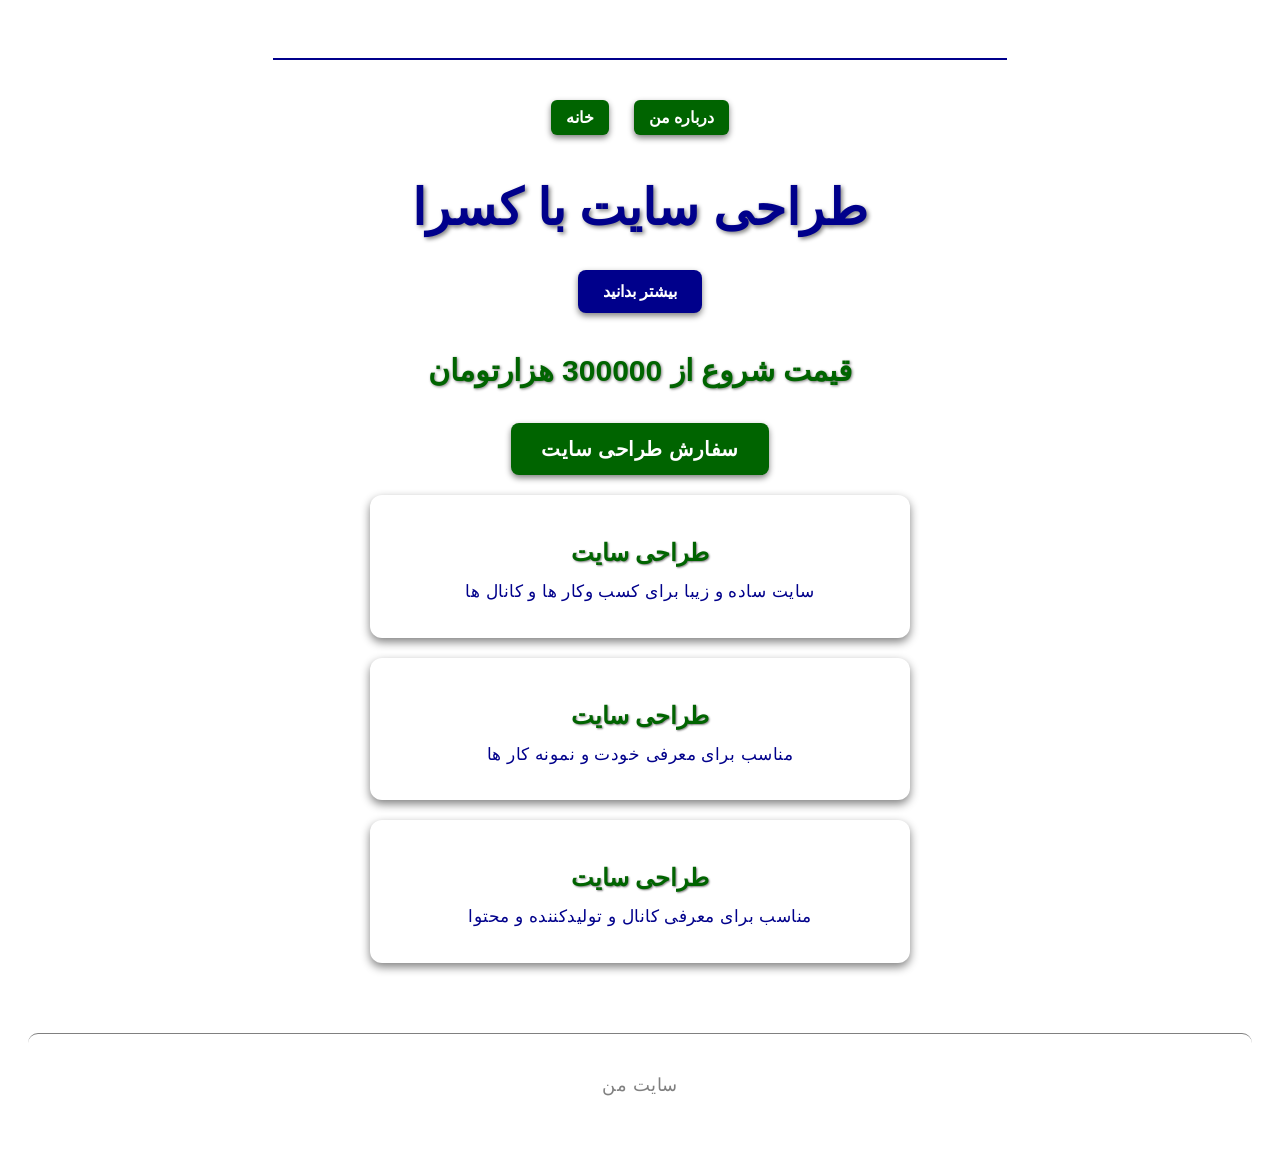
<file: index.html>
<!DOCTYPE html>
<html lang="en">
<head>
    <meta charset="UTF-8">
    <meta name="viewport" content="width=device-width, initial-scale=1.0">
    <title>اولین سایت من</title>
    <hr>
</head>
<link rel="stylesheet" href="style.css">
<body>
    <nav>
        <a href="index.html">خانه</a>
        <a href="about.html">درباره من</a>
    </nav>
    <h1>طراحی سایت با کسرا</h1>
    <a href="about.html">بیشتر بدانید</a>
    <h2>قیمت شروع از 300000 هزارتومان</h2>
    <a class="order-btn" 
   href="contact.html">سفارش طراحی سایت</a>
   <div class="service-card">
    <h3>طراحی سایت</h3>
    <p>سایت ساده و زیبا برای کسب وکار ها و کانال ها</p>
   </div>
      <div class="service-card">
    <h3>طراحی سایت</h3>
    <p>مناسب برای معرفی خودت و نمونه کار ها</p>
   </div>
      <div class="service-card">
    <h3>طراحی سایت</h3>
    <p>مناسب برای معرفی کانال و تولیدکننده و محتوا</p>
   </div>
</body>
<footer>
    <p>سایت من</p>
</footer>
</html>
</file>
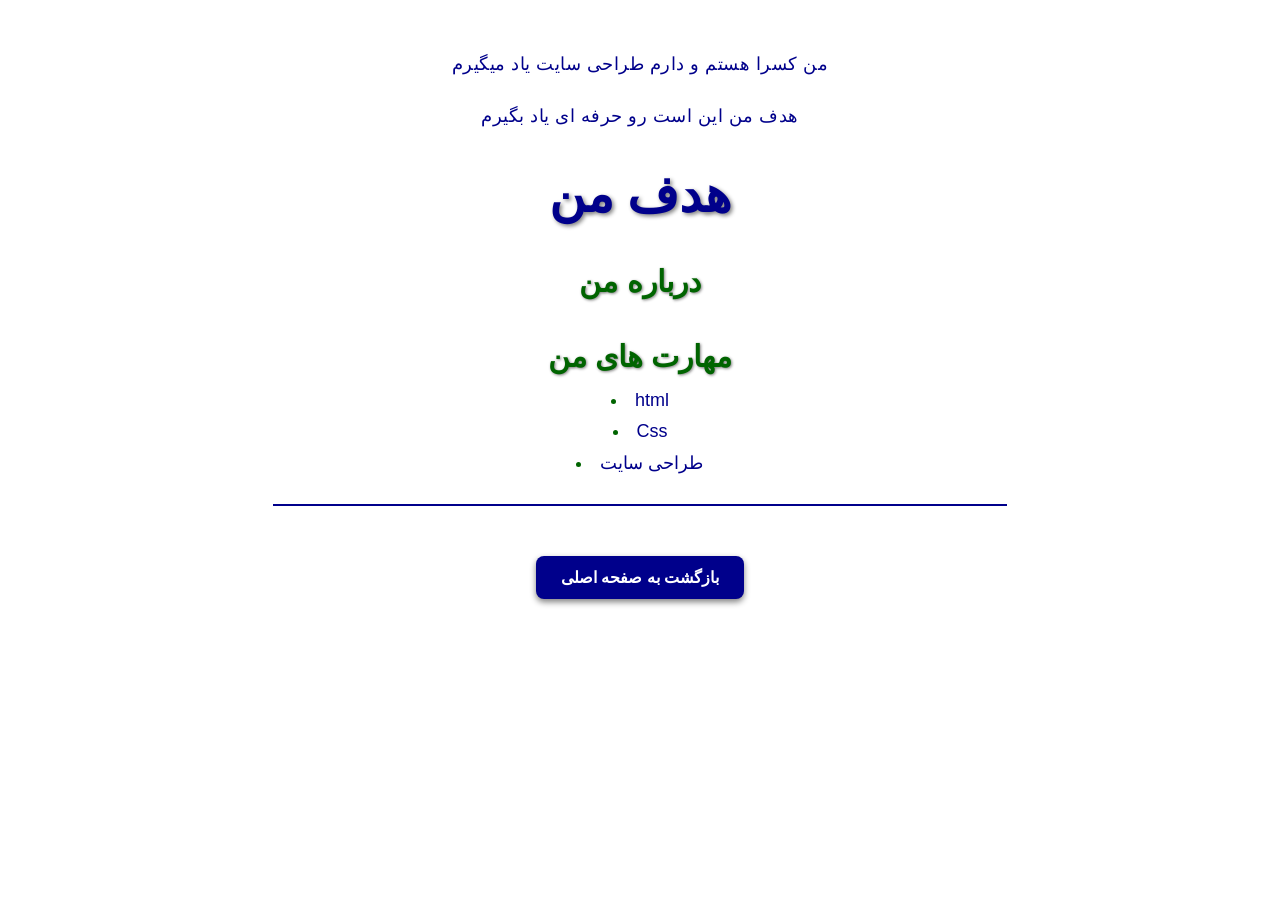
<file: about.html>
<!DOCTYPE html>
<html lang="en">
<head>
    <meta charset="UTF-8">
    <meta name="viewport" content="width=device-width, initial-scale=1.0">
    <title>Document</title>
</head>
<link rel="stylesheet" href="style.css">
<body>
    <p>من کسرا هستم و دارم طراحی سایت یاد میگیرم</p>
    <p>هدف من این است رو حرفه ای یاد بگیرم</p>
     <h1>هدف من</h1>
     <h2>درباره من</h2>
     <h2>مهارت های من</h2>
     <ul>
        <li>html</li>
        <li>Css</li>
        <li>طراحی سایت</li>
     </ul>
     <hr>
     <a class="back-btn" 
     href="index.html">بازگشت به صفحه اصلی</a>
    
</body>
</html>
</file>
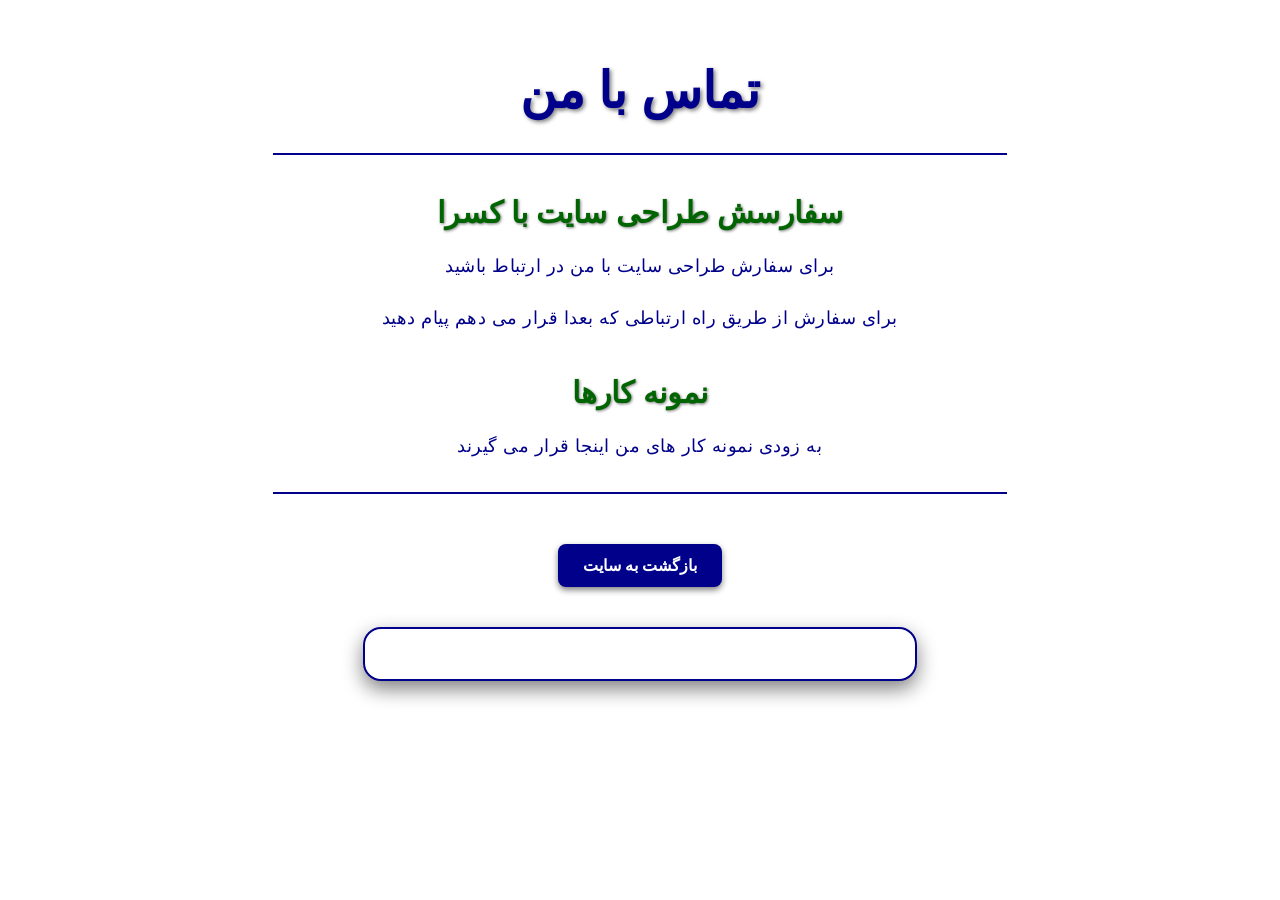
<file: contact.html>
<!DOCTYPE html>
<html lang="en">
<head>
    <meta charset="UTF-8">
    <meta name="viewport" content="width=device-width, initial-scale=1.0">
    <title>تماس با من</title>
</head>
<link rel="stylesheet" href="style.css">
<body>
    <h1>تماس با من</h1>
    <hr>
    <h2>سفارسش طراحی سایت با کسرا</h2>
    <p>برای سفارش طراحی سایت با من در ارتباط باشید</p>
    <p>برای سفارش از طریق راه ارتباطی که بعدا قرار می دهم پیام دهید</p>
    <h2>نمونه کارها</h2>
    <p>به زودی نمونه کار های من اینجا قرار می گیرند</p>
    <hr>
   <a class="back-btn" 
   href="index.html">بازگشت به سایت</a>
   <div class="contact-box"></div>
</body>
</html>
</file>
<file: style.css>
body{
    background: linear-gradient(135deg lightblue, white);
    color: darkblue;
    text-align: center;
    padding: 20px;
    font-family: Arial, Helvetica, sans-serif;
}
h1{
    font-size: 50px;
    font-family: Arial, Helvetica, sans-serif;
    text-shadow: 2px 2px 4px gray;
}
p{
    font-size: 18px;
    font-weight: 400px;
    line-height: 1.8;
    margin: 20px;
    letter-spacing: 0.5px;
    
}
a{
    display: inline-block;
    background-color: darkblue;
    color: white;
    padding: 12px 25px;
    text-decoration: none;
    border-radius: 8px;
    box-shadow: 0 3px 6px gray;
    transition: 0.3s;
}
a:hover{
    background-color: black;
    transform: translate(1px);
    box-shadow: 0 6px 12px gray;
}
h2{
    font-size: 30px;
    margin-top: 40px;
    color: darkgreen;
    text-shadow: 1px 1px 3px gray;
}
hr{
    width: 60%;
    border: none;
    border-top: 2px solid darkblue;
    margin: 30px auto;
}
ul{
    list-style-position: inside;
    padding: 0;
}
li{
    color: darkblue;
    font-size: 18px;
    margin: 10px;
    
}
li::marker{
    color: darkgreen;
}
footer{
    margin-top: 70px;
    font-size: 14px;
    color: gray;
    border-top: 1px solid gray;
    text-align: center;
    padding: 15px;
    border-radius: 10px;
}
nav{
    margin-bottom: 30px;
    padding: 10px;
    margin-top: 10px;
}
nav a{
    display: inline-block;
    background-color: darkgreen;
    color: white;
    padding: 8px 15px;
    border-radius: 6px;
    margin: 0 10px;
    transition: 0.3s;
    text-decoration: none;
}
nav a:hover{
    background-color: black;
}
h2{
    margin-bottom: 15px;
}
a{
    font-weight: bold;
}
.order-btn{
    background-color: darkgreen;
    font-size: 20px;
    padding: 14px 30px;
    margin-top: 20px;
    letter-spacing: 0.5px;
}
.order-btn:hover{
    transform: scale(1.05);
}
.service-card{
    background-color: white;
    padding: 20px;
    margin: 20px auto;
    max-width: 500px;
    border-radius: 12px;
    box-shadow: 0 4px 10px gray;
    transition: 0.3s;
}
.service-card h3{
    font-size: 24px;
    margin-bottom: 10px;
    color: darkgreen;
    text-shadow: 1px 1px 2px gray;
}
.service-card p{
    margin: 10px 0px;
    font-size: 17px;
}
.service-card:hover{
    transform: translate(-5px);
}
@media (max-width: 600px) {
    h1 {
        font-size: 36px;
    }

    .service-card {
        max-width: 90%;
    }
}
.back-btn{
    margin-top: 20px;
}
.contact-box{
    max-width: 500px;
    margin: 40px auto;
    padding: 25px;
    background-color: white;
    border-radius: 18px;
    box-shadow: 0 8px 20px gray;
    border: 2px solid darkblue;
}
</file>
